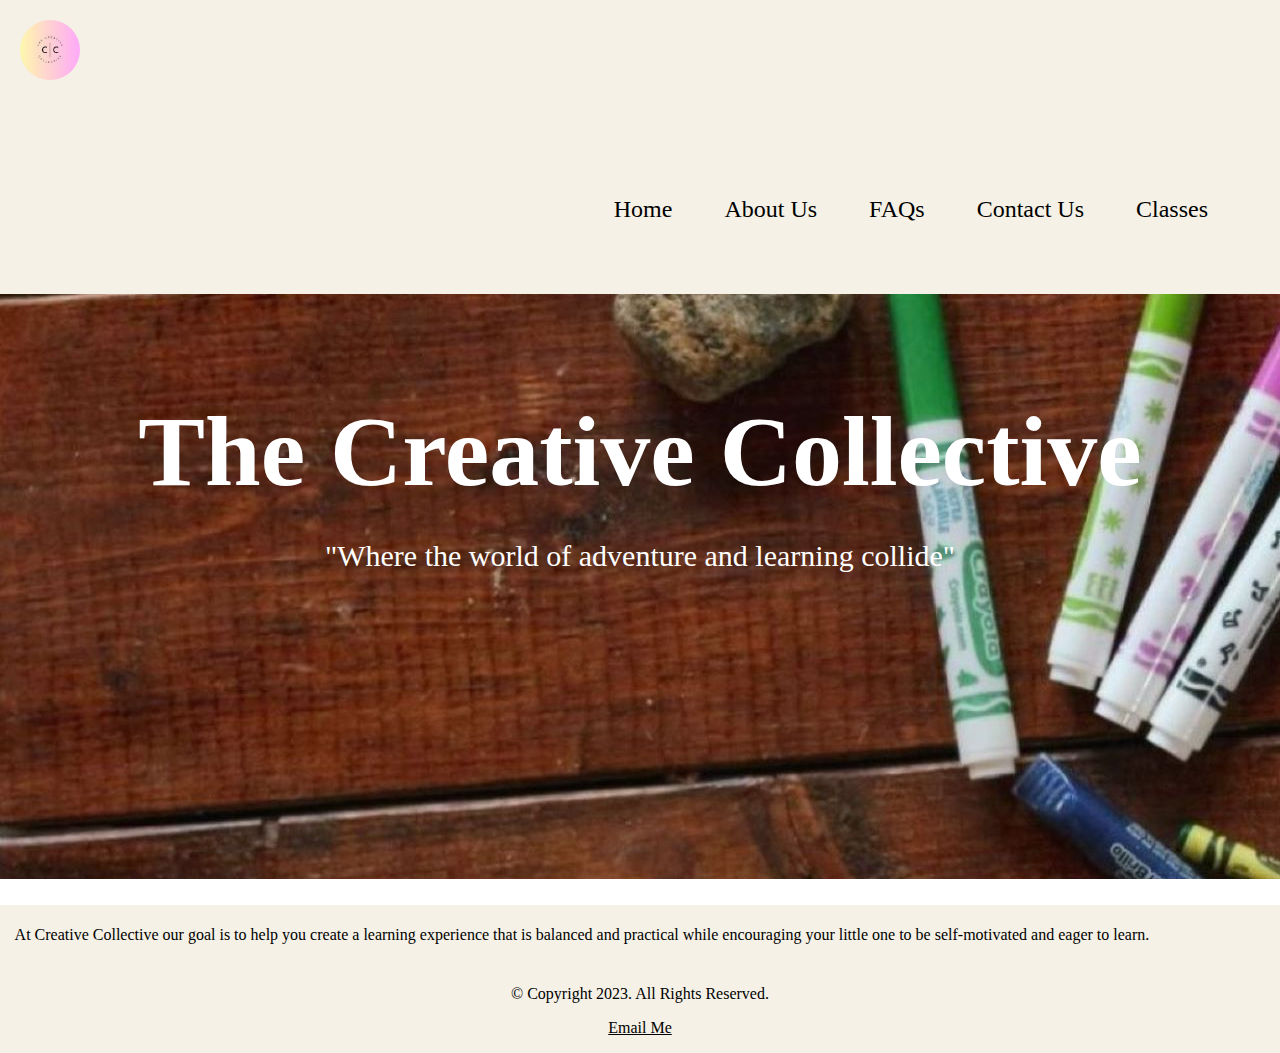
<file: index.html>
<!DOCTYPE html>
<!--This website template was created by: Latoya Hayes-->
<html lang="en">
<head>
<!---Will place a logo in header once I learn how;)--> 
	<title>The Creative Collective</title>
    <meta charset="UTF-8">
	<link rel="stylesheet" href="css/styles.css">
  <a href="#"><img id="logo" src="images/thecclogo.jpg"></a>
	<style>
.dropbtn {
  background-color: #04AA6D;
  color: white;
  padding: 16px;
  font-size: 16px;
  border: none;
}

.dropdown {
  position: relative;
  display: inline-block;
}

.dropdown-content {
  display: none;
  position: absolute;
  background-color: #f1f1f1;
  min-width: 160px;
  box-shadow: 0px 8px 16px 0px rgba(0,0,0,0.2);
  z-index: 1;
}

.dropdown-content a {
  color: black;
  padding: 12px 16px;
  text-decoration: none;
  display: block;
}

.dropdown-content a:hover {background-color: #ddd;}

.dropdown:hover .dropdown-content {display: block;}

.dropdown:hover .dropbtn {background-color: #3e8e41;}

#hero{background-image: url(images/hero-image.jpg); height: 65vh; color:rgb(255, 255, 255);}
#hero h1{text-align: center; padding-top: 100px; font-size: 100px;}
#hero p{text-align: center; font-size: 30px;}
</style>
<link rel="shortcut icon" href="images/thecclogo.jpg">
<link rel="icon"type="image/jpg" sizes="32x32" href="images/thecclogo.jpg">
<link rel="apple-touch-icon"sizes="180x180" href="images/thecclogo.jpg">
<link rel="icon"sizes="192x192" href="images/android-chrome-192.png">
</head>
<body>
	<div id="Home"></div>
<!---Use the header area  for the website name or logo-->
<header>
    <nav>
        <ul>
            <li><a href="#">Home</a></li>
            <li><a href="about.html">About Us</a></li>
            <li><a href="faqs.html">FAQs</a></li>
            <li><a href="contact.html">Contact Us</a></li>
              <li class="dropdown"><a href="#">Classes</a>
                <div class="dropdown-content">
                    <a href="class1/index.html">Class 1</a>
                    <a href="class2/index.html">Class 2</a>
                    <a href="class3/index.html">Class 3</a>
                    <a href="class4/index.html">Class 4</a>
                    <a href="class5/index.html">Class 5</a>
                    <a href="class6/index.html">Class 6</a>
                  </div>
              </div>
              </li>
        </ul>
    </nav>
    
</header>

<!--Use the nav area to add hyperlinks to other pages within the website-->


<!--hero image-->

<div id="hero">
	<div>
        <h1>The Creative Collective</h1>
        <p>"Where the world of adventure and learning collide"</p>
    </div>	
</div>
	
<!--Use the main area to add the main content of the webpage-->
<main>
	<div id="intro"></div>
  
</main>

<!--Use the footer area to add webpage footer content-->

<p style="text-align: center;">At Creative Collective our goal is to help you create a learning experience that is balanced and practical while encouraging your little one to be self-motivated and eager to learn.<span class="action"> Learn how to get started!</span></p>

<footer>
    <p>&copy; Copyright 2023. All Rights Reserved.</p>
	<p><a href="mailto:hayeshomeschoolacademy@gmail.com">Email Me</a></p>

</footer>


</body>

</html>
</file>
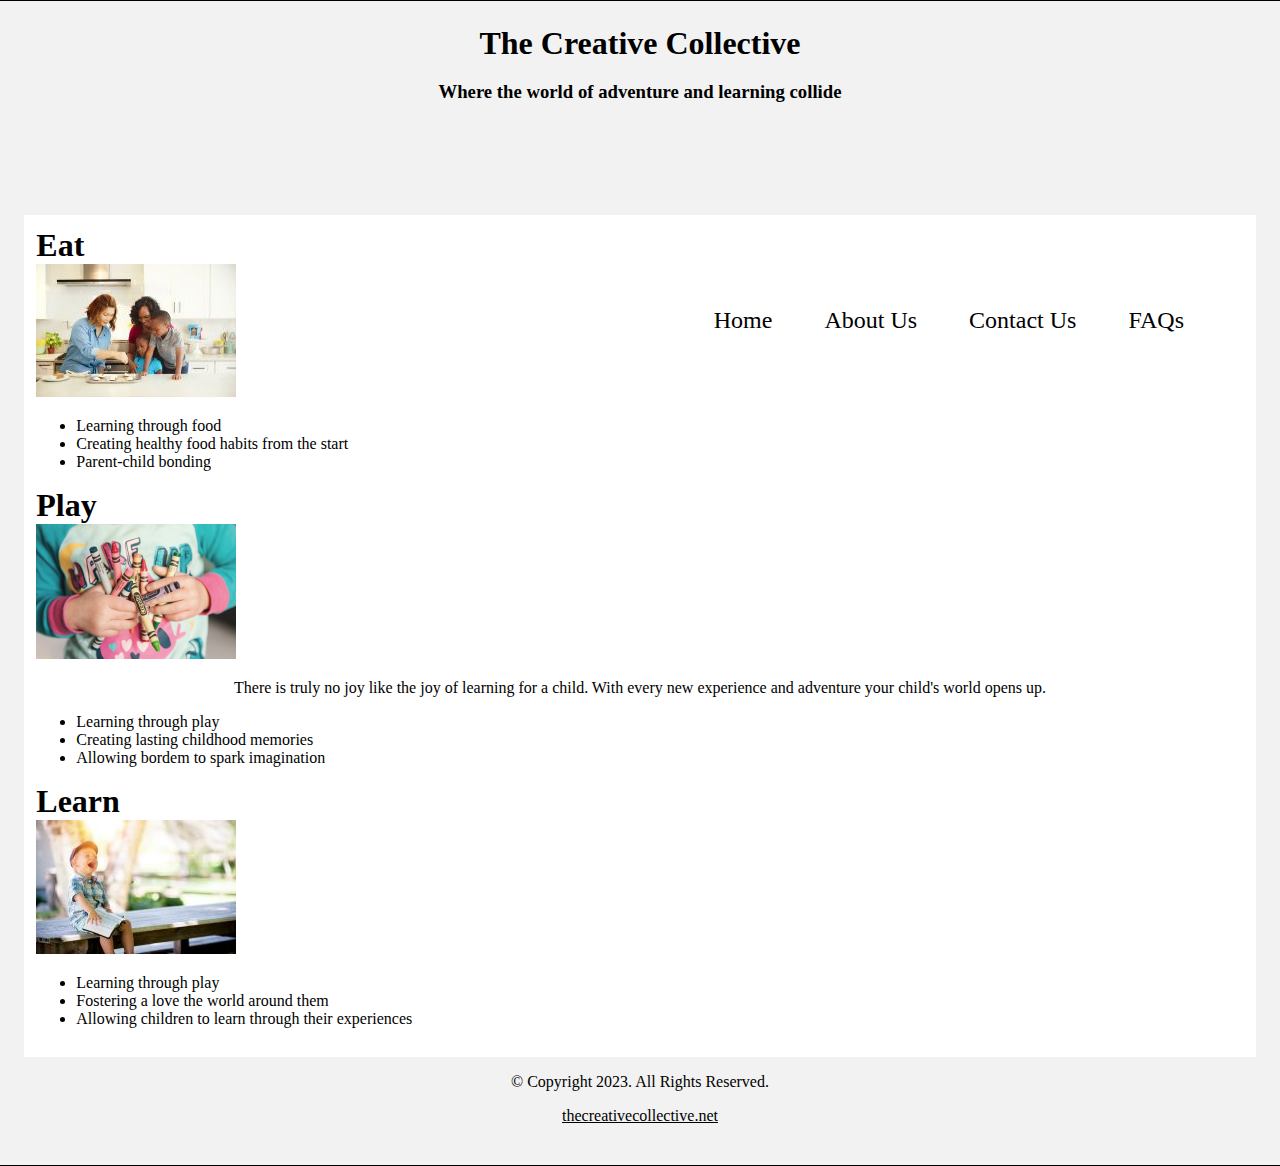
<file: about.html>
<!DOCTYPE html>
<!--This website template was created by: Latoya Hayes-->
<html lang="en">
<head>
<!---Will place a logo in header once I learn how;)-->    
<title>The Creative Collective</title>
    <meta charset="UTF-8">
    
    <link rel="stylesheet" href="css/styles.css">
    <link rel="shortcut icon" href="images/thecclogo.jpg">
    <link rel="icon"type="image/jpg" sizes="32x32" href="images/thecclogo.jpg">
    <link rel="apple-touch-icon"sizes="180x180" href="images/thecclogo.jpg">
    <link rel="icon"sizes="192x192" href="images/android-chrome-192.png">

</head>
<body>
	<div id="about">

<!---Use the header area  for the website name or logo-->
<header>
    <h1 style="text-align:center;"> The Creative Collective</h1>
    <h3 style="text-align:center;">Where the world of adventure and learning collide</h3>
</header>

<nav>
    <ul>
            <li><a href="index.html">Home</a></li> 
            <li><a href="about.html">About Us</a></li>  
            <li><a href="contact.html">Contact Us</a></li>
            <li><a href="faqs.html">FAQs</a></li>
    </ul>	
</nav>
<main>
    <div id="CreativityWithoutLimits">
   <h1>Eat</h1> 
   <img src="images/kitchenfun.jpg" alt="kidscooking"> 
    </div>
    <ul>
        <li>Learning through food</li>
        <li>Creating healthy food habits from the start</li>
        <li>Parent-child bonding</li>
    </ul>

<div id="Play"> 

    <h1>Play</h1>
    <img src="images/crayonkid.png" alt="kid with crayon">
    <p style="text-align: center;">There is truly no joy like the joy of learning for a child. With every new experience and adventure your child's world opens up. 
    </p>
<ul>
    <li>Learning through play</li>
    <li>Creating lasting childhood memories</li>
    <li>Allowing bordem to spark imagination</li>
</ul>
</div>
    
    
    <div id="Learn">
        <h1>Learn</h1>
        <img src="images/learningwithbook.jpg" alt="kid with book">
<ul>
    <li>Learning through play</li>
    <li>Fostering a love the world around them</li>
    <li>Allowing children to learn through their experiences</li>


    
</ul>
    </div>


</main>

<!--Use the footer area to add webpage footer content-->
<footer>
    <p>&copy; Copyright 2023. All Rights Reserved.</p>
	<p><a href="mailto:hayeshomeschoolacademy@gmail.com">thecreativecollective.net</a></p>

</footer>

	</div>
</body>

</html>
</file>
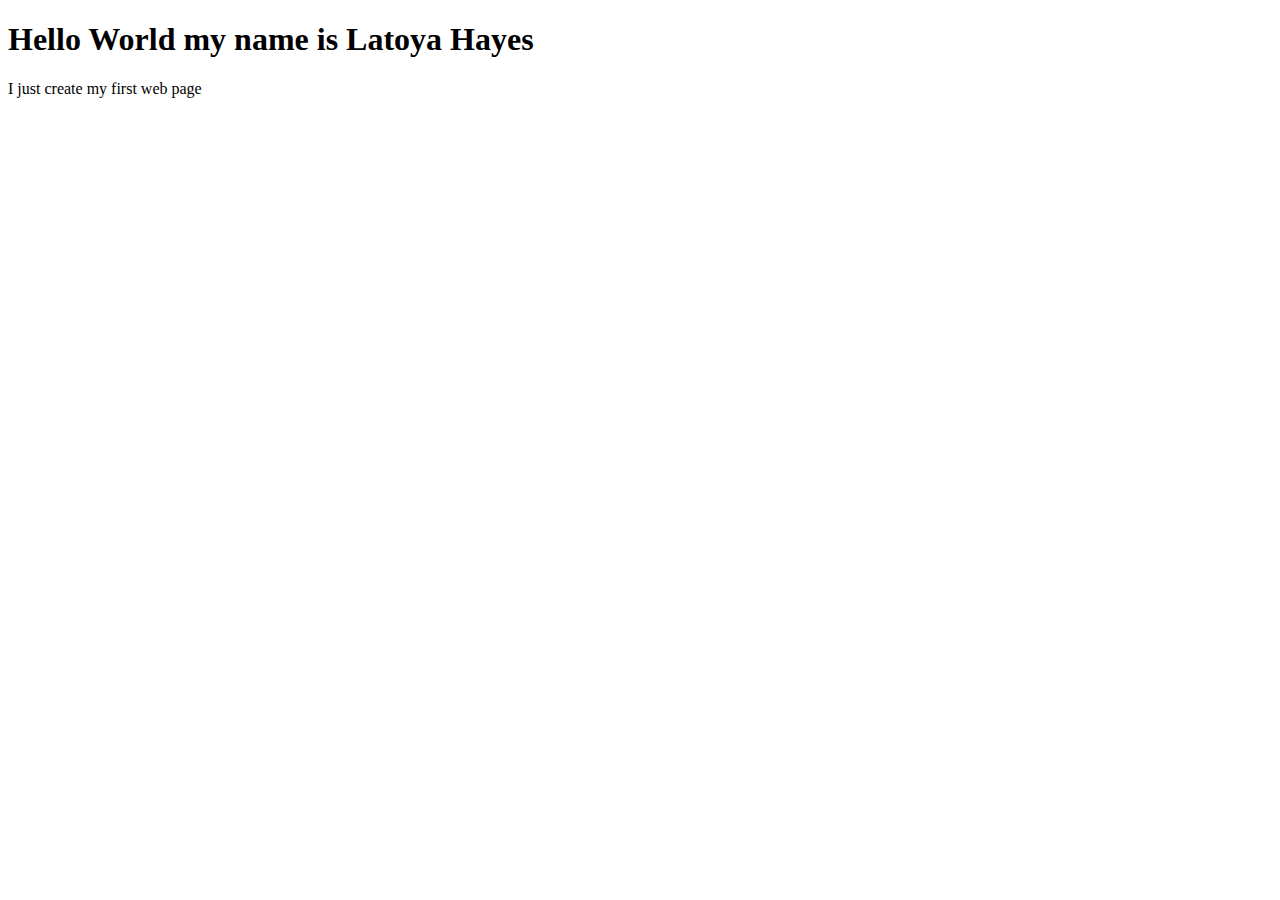
<file: class3.html>
<!DOCTYPE html>
<html lang="en">
<head>
	<title>day1</title>
	<meta charset="utf-8">
</head>
<body>

<h1>Hello World my name is Latoya Hayes</h1>
<p>I just create my first web page</p>
	
</body>
</html>
</file>
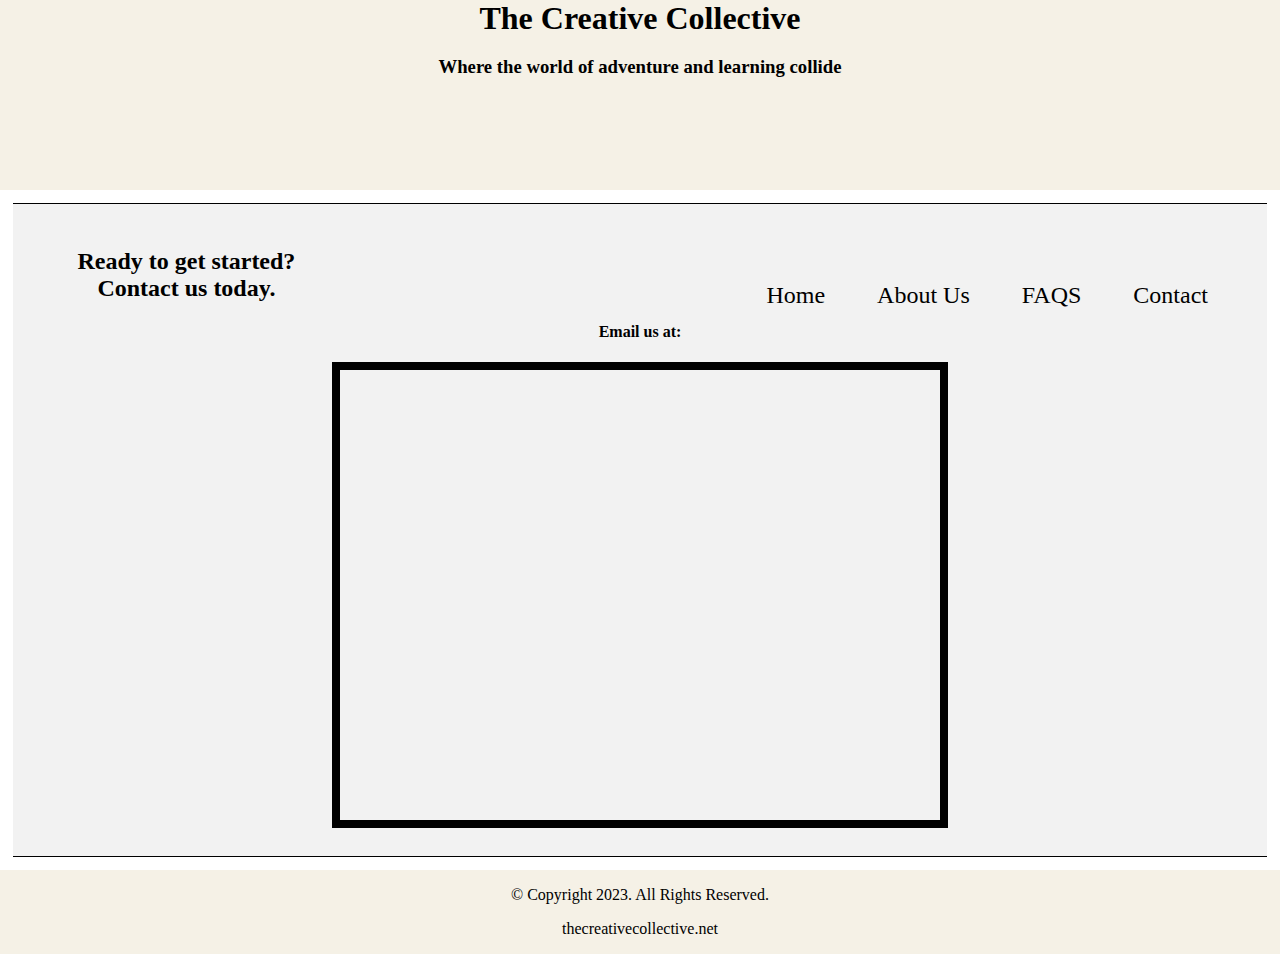
<file: contact.html>
<!DOCTYPE html>
<!--This website template was created by: Latoya Hayes-->
<html lang="en">
    <head>
<!---Will place a logo in header once I learn how;)-->    
<title>The Creative Collective</title>
    <meta charset="UTF-8">
    <link rel="stylesheet" href="css/styles.css">
    <link rel="shortcut icon" href="images/thecclogo.jpg">
    <link rel="icon"type="image/jpg" sizes="32x32" href="images/thecclogo.jpg">
    <link rel="apple-touch-icon"sizes="180x180" href="images/thecclogo.jpg">
    <link rel="icon"sizes="192x192" href="images/android-chrome-192.png">
</head>
<body>
	<div id="contact">

<!---Use the header area  for the website name or logo-->
<header>
    <h1 style="text-align:center;">The Creative Collective</h1>
    <h3 style="text-align:center;">Where the world of adventure and learning collide</h3>
</header>

<!--Use the nav area to add hyperlinks to other pages within the website-->
<nav>
        <ul>
		<li><a href="index.html">Home</a></li> 
		<li><a href="about.html">About Us</a></li> 
		<li><a href="faqs.html">FAQS</a></li>
        <li><a href="contact.html">Contact</a></li>

	</ul>
</nav>
	
<main>
	<div id="about">

        <h2>Ready to get started? Contact us today.</h2>
         <h4>Email us at: <thecreativecollective class="net"></thecreativecollective></h4>
       
         <iframe src="https://www.google.com/maps/embed?pb=!1m18!1m12!1m3!1d3307.028204422117!2d-84.0179439242751!3d34.01748697317007!2m3!1f0!2f0!3f0!3m2!1i1024!2i768!4f13.1!3m3!1m2!1s0x88f595e29908a499%3A0xd3861f03dfa9f99c!2sCollins%20Hill%20Park!5e0!3m2!1sen!2sus!4v1695669463163!5m2!1sen!2sus" width="600" height="450"class="map"></iframe>
        </div>

</main>


<!--Use the footer area to add webpage footer content-->
<footer>
    <p>&copy; Copyright 2023. All Rights Reserved.</p>
	<p><a href="mailto:hayeshomeschoolacademy@gmail.com">thecreativecollective.net</a></p>

</footer>

	</div>
</body>

</html>
</file>
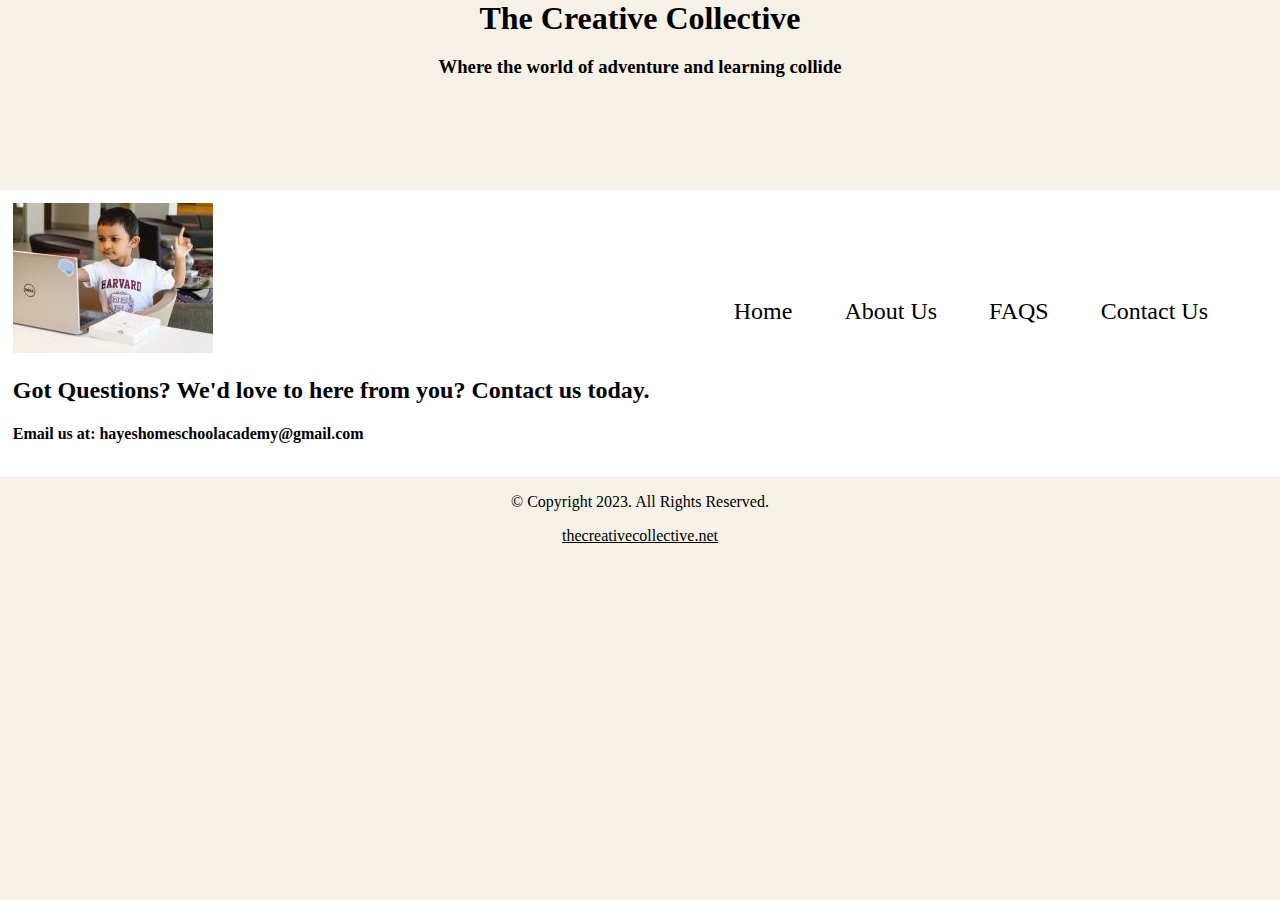
<file: FAQs.html>
<!DOCTYPE html>
<!--This website template was created by: Latoya Hayes-->
<html lang="en">
<head>
    <title>The Creative Collective</title>
    <meta charset="UTF-8">
    <link rel="stylesheet" href="css/styles.css">
    <meta name="viewport"content="width=device-width,initial-scale=1"> 
    <link href="https://fonts.googleapis.com/css2?family=Gelasio&family=Oswald:wght@500&display=swap" rel="stylesheet">
    <meta name="viewport"content="width=device-width,initial-scale=1">
    
</head>
<body>
	<div id="faqs"></div>

<header>
    <h1 style="text-align:center;">The Creative Collective</h1>
    <h3 style="text-align:center;">Where the world of adventure and learning collide</h3>
</header>

<nav>
    <p>
        <ul>
		<li><a href="index.html">Home</a></li> 
		<li><a href="about.html">About Us</a></li> 
        <li><a href="faqs.html">FAQS</a></li>
		<li><a href="contact.html">Contact Us</a></li>
	    </ul> </p>

</nav>
	
<main>
	<div id="faqs.html">
        <img src="images/questions.jpg" alt="kid raising hand">
        <h2>Got Questions? We'd love to here from you? Contact us today.</h2>
         <h4>Email us at: hayeshomeschoolacademy@gmail.com<thecreativecollective class="net"></thecreativecollective></h4>
       
        </div>

</main>


<!--Use the footer area to add webpage footer content-->
<footer>
    <p>&copy; Copyright 2023. All Rights Reserved.</p>
	<p><a href="mailto:hayeshomeschoolacademy@gmail.com">thecreativecollective.net</a></p>

</footer>


</body>

</html>
</file>
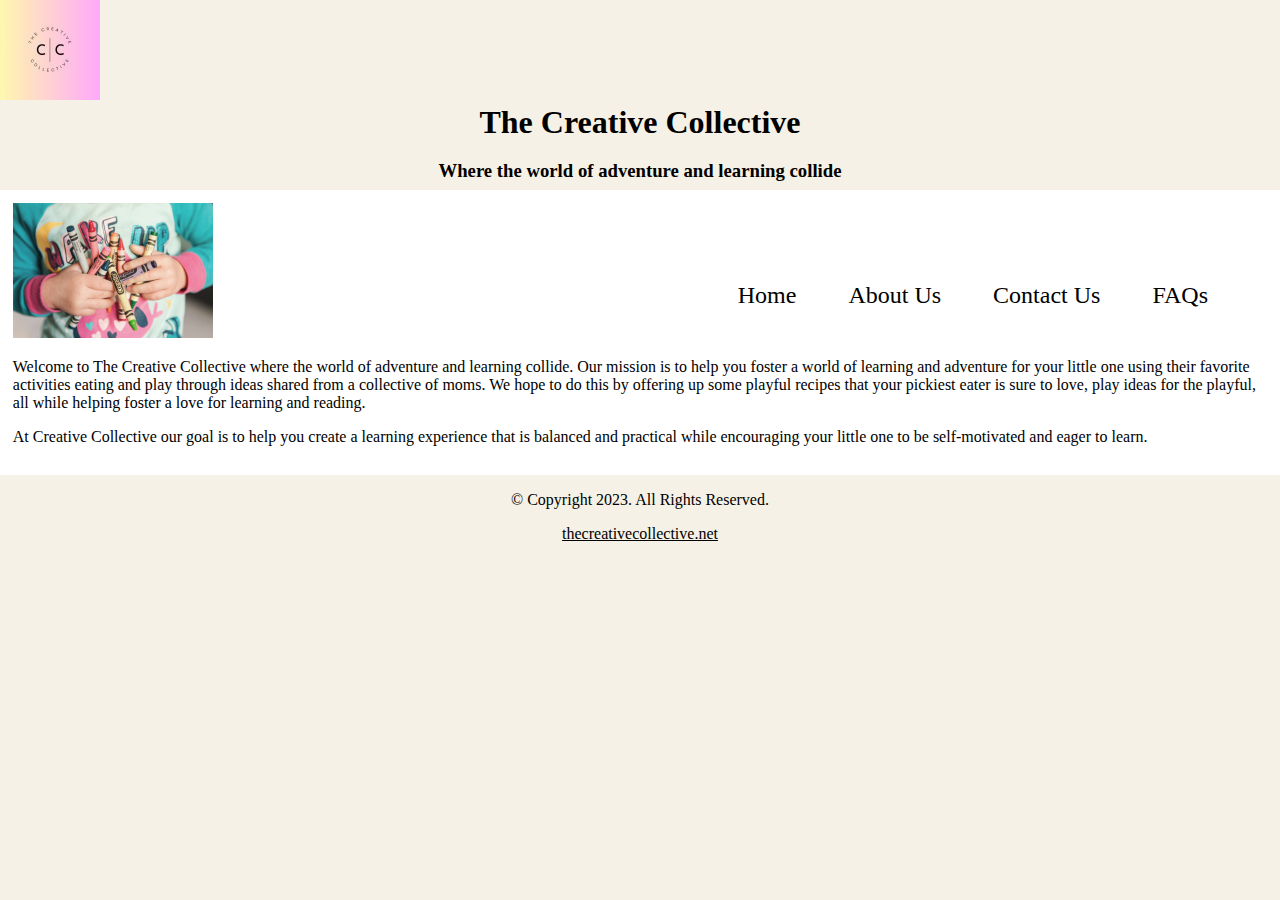
<file: home.html>
<!DOCTYPE html>
<!--This website template was created by: Latoya Hayes-->
<html lang="en">
<head>
<!---Will place a logo in header once I learn how;)-->    
<title>The Creative Collective</title>
    <meta charset="UTF-8">
    <link rel="stylesheet" href="css/styles.css">
</head>
<body>

    <div id="Home"></div>

    <!---Use the header area  for the website name or logo-->
    <header>
        <img src="images/thecclogo.jpg">
        <h1 style="text-align:center;">The Creative Collective</h1>
        <h3 style="text-align:center;">Where the world of adventure and learning collide</h3>

    </header>

    <!--Use the nav area to add hyperlinks to other pages within the website-->
    <nav>
            
                <ul>
                <li><a href="index.html">Home</a></li> 
                <li><a href="about.html">About Us</a></li>  
                <li><a href="contact.html">Contact Us</a></li>
                <li><a href="faqs.html">FAQs</a></li>
            </ul>
 
<!--added comment as test-->
    </nav>

    <!--Use the main area to add the main content of the webpage-->

    <main>        
    <img src="images/crayonkid.png" alt="kid with crayon">

        <div>

         <p> Welcome to The Creative Collective where the world of adventure and learning collide.  Our mission is to help you foster a world of learning and adventure for your little one using their favorite activities eating and play through ideas shared from a collective of moms.
        We hope to do this by offering up some playful recipes that your pickiest eater is sure to love, play ideas for the playful, all while helping foster a love for learning and reading.</p>

    
        <p>
            At Creative Collective our goal is to help you create a learning experience that is balanced and practical while encouraging your little one to be self-motivated and eager to learn.</p>
        </div>
            
        </main>


    <footer>
        <p>&copy; Copyright 2023. All Rights Reserved.</p>
        <p><a href="mailto:hayeshomeschoolacademy@gmail.com">thecreativecollective.net</a>
            </p>
        
    </footer>

        <div></div>

</body>
</html>
</file>
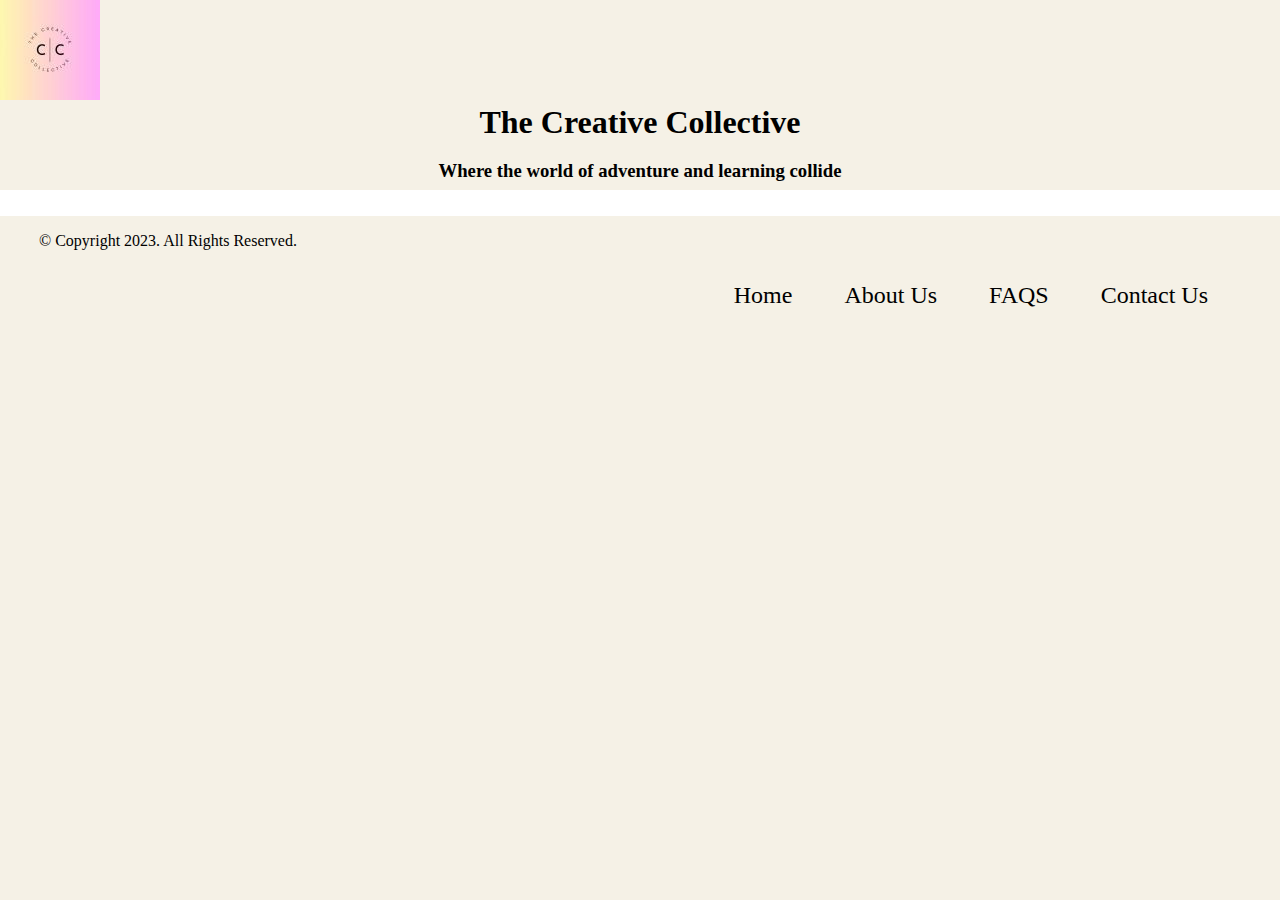
<file: template.html>
<!DOCTYPE html>
<!--This website template was created by: Latoya Hayes-->
<html lang="en">
<head>
	<title>The Creative Collective</title>
    <meta charset="UTF-8">
	<link rel="stylesheet" href="css/styles.css">
	<meta name="viewport"content="width=device-width,initial-scale=1"> 
	<link href="https://fonts.googleapis.com/css2?family=Gelasio&family=Oswald:wght@500&display=swap" rel="stylesheet">
</head>
<body>

	<!---Use the header area  for the website name or logo-->
    <header>
		
        <a href="index.html"><img src="images/thecclogo.jpg"alt="cclogo"></a>
        <h1 style="text-align:center;"> The Creative Collective</h1>
    	<h3 style="text-align:center;">Where the world of adventure and learning collide</h3>
		<meta name="viewport"content="width=device-width,initial-scale=1">

	</header>
	
	<!-- Use the nav area to add hyperlinks to other pages within the website -->
	<nav>
		<div>
		<ul>
			<li><a href="index.html">Home</a></li> 
			<li><a href="about.html">About Us</a></li> 
			<li><a href="fAQs.html">FAQS</a></li>
			<li><a href="contact.html">Contact Us</a></li>
		</ul>
	</div>
		</nav>
	
	<!-- Use the main area to add the main content of the webpage -->
	<main>
	<div id=>

	</div>
	</main>
	
	<!-- Use the footer area to add webpage footer content -->
	<footer>
		<p>&copy; Copyright 2023. All Rights Reserved.</p>
	</footer>
	
</body>
</html>
</file>
<file: css/styles.css>
body, header, nav, main, footer, h1, div, img{ 
    margin: 0;
    padding: 0;
    border: 0;
}
body{
background-color:#f5f1e6;
}

#logo {
    display: inline-block;
    margin: 20px; /
    float: left;
    height: 60px;
    width: auto; 
    border-radius: 50%; 
  }

img {
max-width: 100%
display: block;
}

header{
      position: -webkit-sticky;
      position:sticky
      top:0;
      background: color #000;
      height: 190px;
}

header img{
    margin:0 auto
}

nav{
        width:70%;
    float:right;
margin:5em 3em 0 0;
}

nav ul  {
    list-style-type: none;
margin: 0;
    text-align: right
    ;}

nav li{
    display: inline-block;
    font-size: 1.5em;
    font-family: Verdana, Geneva, Tahoma, sans-serifSS;}
nav li a{
    display: block;
    color:black;
    text-align: center;
    padding: 0.5em 1em;
    text-decoration: none;
}


main {
clear:left;
    background-color: #fff;
    padding:1%;
    font-size: :1.25%;
}

.action{
    font-size: 1.3em;
    color: #f5f1e6;
    font-weight: b
}

#eat, #play, #learn {
    width: 29%;
    float: left;
    margin: 0 %;
}
#about {
    clear:left;
    border-top:1px solid #000;
    border-bottom: 1px solid #000;
    background-color: #f2f2f2;
    padding: 1.5em;% 2%
}

#about dt{
    font: bold;
}

#about dd{
    padding: 1% 1% 2% 0;
}

#contact{
    text-align: center;
}

#contact a{
    color: #000;
    text-decoration: none;
}
footer p { 
    font-size: 1.00em;
    text-align: center;
    color: #fff
    padding 0 1em
}
.map{
    border: 8px solid #000;
}
footer p a{
    color:#000000;
    text text-decoration: none;
}
</file>
